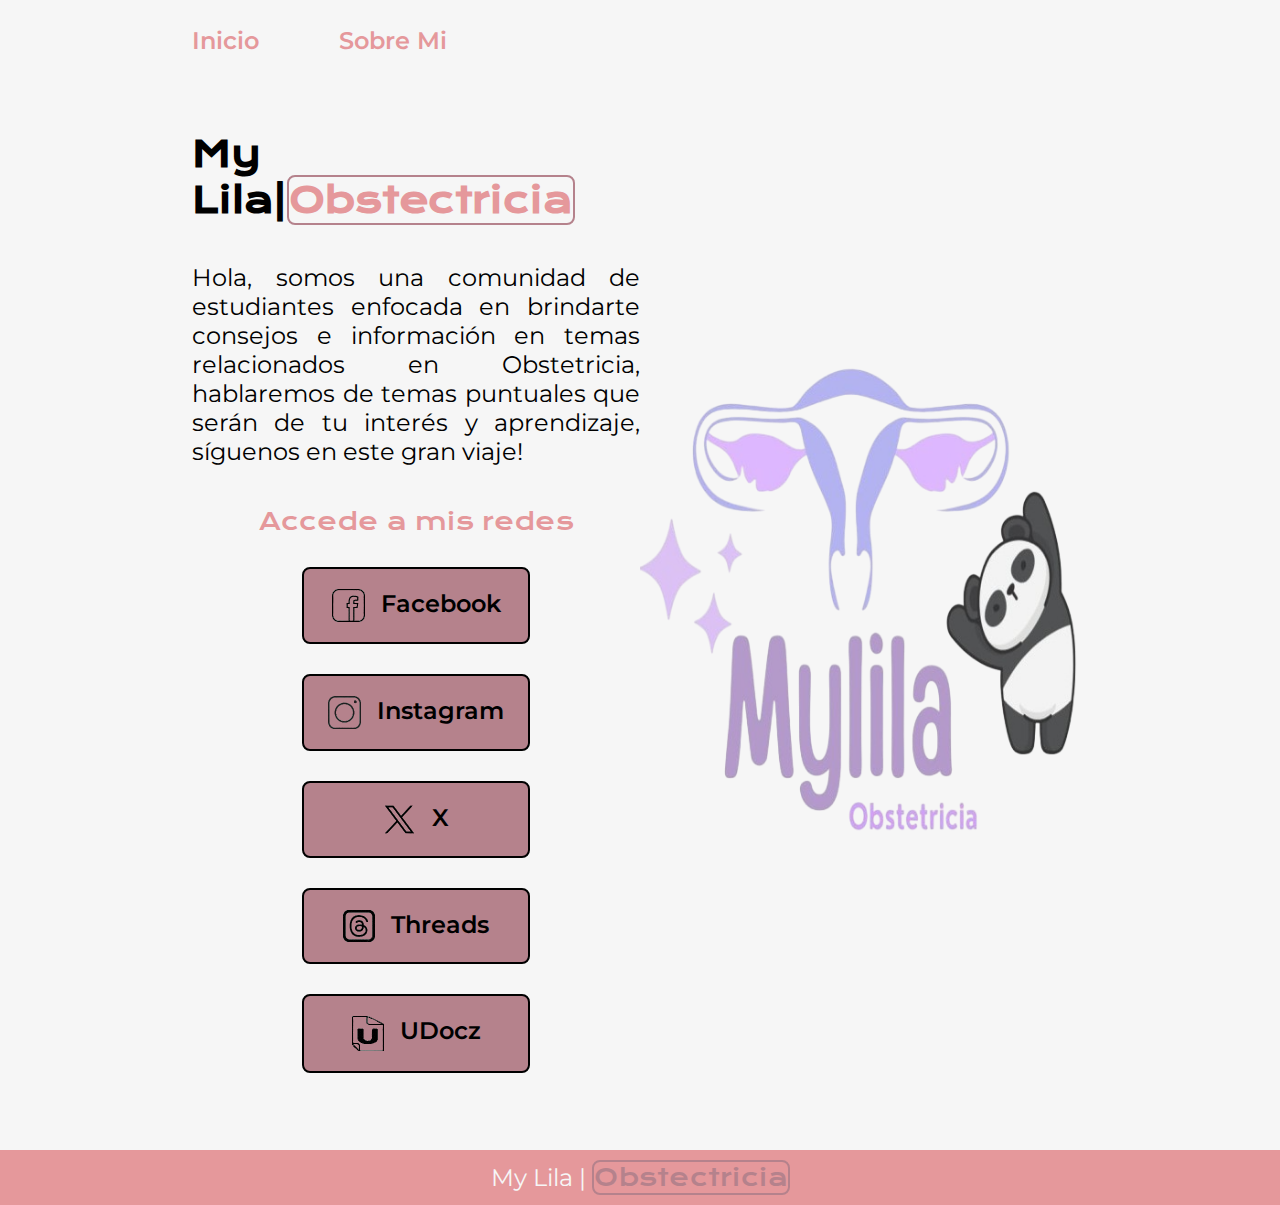
<file: index.html>
<!DOCTYPE html>
<html lang="es-mx">
<head>
    <meta charset="UTF-8">
    <meta name="viewport" content="width=device-width, initial-scale=1.0">
    <title>My Lila</title>
    <link rel="stylesheet" href="styles/style.css">
    <link rel="shortcut icon" href="assets/favicon.png" type="image/x-icon">
</head>
<body>
    <header class="header">
        <nav class="header__menu">
            <a class="header__menu__link" href="index.html">Inicio</a>
            <a class="header__menu__link" href="about.html">Sobre Mi</a>
        </nav>
    </header>
    <main class="pagina">
        <section class="pagina__contenido">
            <h1 class="pagina__contenido__titulo">My Lila|<span class="titulo__destaque">Obstectricia</span></h1>
            <p class="pagina__contenido__texto">
                Hola, somos una comunidad de estudiantes enfocada en brindarte consejos e información en temas relacionados en Obstetricia, hablaremos de temas puntuales que serán de tu interés y aprendizaje, síguenos en este gran viaje!
            </p>
            <div class="pagina__enlaces">
                <h2 class="pagina__enlaces__subtitulo">
                    Accede a mis redes
                </h2>
                <a class="pagina__enlaces__link" href="https://www.facebook.com/profile.php?id=61572406657322&mibextid=qi2Omg&rdid=id6F9ih1O6ejLJHS&share_url=https%3A%2F%2Fwww.facebook.com%2Fshare%2F14r9oJa6mT%2F%3Fmibextid%3Dqi2Omg#" target="_blank"><img src="assets/logo-face-mini-Photoroom.png" alt="logo facebook">Facebook</a>
                <a class="pagina__enlaces__link" href=https://www.instagram.com/mylilaobstetricia.pe target="_blank"><img src="assets/logo-insta-mini-Photoroom.png" alt="logo instagram">Instagram</a>
                <a class="pagina__enlaces__link" href=https://x.com/Mylilaobstetric?t=qaQ5ntcarp3navGkRfk0mA&s=09&fbclid=PAZXh0bgNhZW0CMTEAAaY9_qKOhz27Z2aEkYnHygokAuDvpjqt3UANz-Al7M7qxyzK1YHngqo1KyE_aem_DLA51myS1-obNGZutu7XZA target="_blank"><img src="assets/logo-x-mini-Photoroom.png" alt="Logo de x"> X</a>
                <a class="pagina__enlaces__link" href="https://www.threads.net/@mylilaobstetricia.pe?fbclid=PAZXh0bgNhZW0CMTEAAabZBcQCkeB3GK_9fv7e1Eb3Y4xsOssgHHnS9YZnUD0-9W-nY-JpPqp72m8_aem_pRRZJ6a6VZtDVK1n-Ciq5A" target="_blank"><img src="assets/logo-threads-mini-Photoroom.png" alt="Logo de Threads"> Threads</a>
                <a class="pagina__enlaces__link" href="https://www.udocz.com/profile/7965797/mylilaobstetricia?shared_by=7965797&fbclid=PAZXh0bgNhZW0CMTEAAaZ8ZybAzFg09kk70iWKmpjSdpxazfD4plMJPcrN9YFJR8_43e8pZaCX_9o_aem_ok2vNhmhW4WpFrakp25nOg" target="_blank"><img src="assets/docz-Photoroom-Photoroom.png" alt="logo de Udocz">UDocz</a>
            </div>
        </section>
        <img class="pagina__logo" src="assets/logo-mylila-Photoroom.png" alt="Logo My Lila">
    </main>
    <footer class="footer">
        <p>My Lila | <span class="destaque__footer">Obstectricia</span></p>
    </footer>
</body>
</html>

<!--¡Hola!, somos una comunidad de estudiantes. Ayudo a las mamitas a conocer los cambios que experimentara su cuerpo durante la gestación mediante técnicas de respiración y relajación, preparandolas para el parto y los días posteriores, evitando así futuras complicaiones. Además acompañando a la familia con asesoramiento nutricional y de planificación familiar, fortaleciendo la relación entre la madre, el padre y el bebé, estrechando el vínculo y la comunicación de la familia.-->
</file>
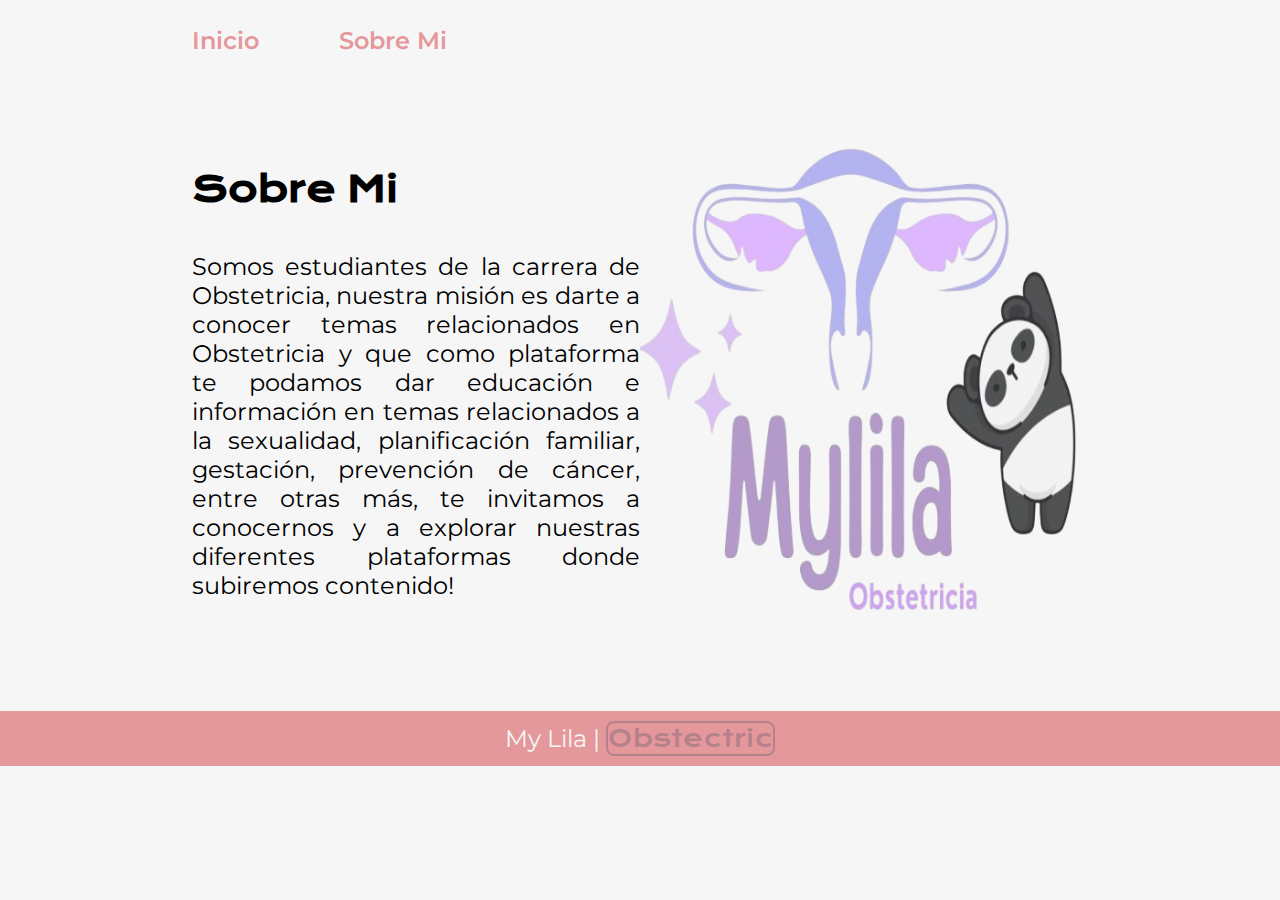
<file: about.html>
<!DOCTYPE html>
<html lang="es-mx">
<head>
    <meta charset="UTF-8">
    <meta name="viewport" content="width=device-width, initial-scale=1.0">
    <title>Sobre Mi</title>
    <link rel="stylesheet" href="styles/style.css">
    <link rel="shortcut icon" href="assets/favicon.png" type="image/x-icon">
</head>
<body>
    <header class="header">
        <nav class="header__menu">
            <a class="header__menu__link" href="index.html">Inicio</a>
            <a class="header__menu__link" href="about.html">Sobre Mi</a>
        </nav>
    </header>
    <main class="pagina">
        <section class="pagina__contenido">
            <h1 class="pagina__contenido__titulo">Sobre Mi</h1>
            <p class="pagina__contenido__texto">
                Somos estudiantes de la carrera de Obstetricia, nuestra misión es darte a conocer temas relacionados en Obstetricia y que como plataforma te podamos dar educación e información en temas relacionados a la sexualidad, planificación familiar, gestación, prevención de cáncer, entre otras más, te invitamos a conocernos y a explorar nuestras diferentes plataformas donde subiremos contenido!
            </p>
        </section>

        <img class="pagina__logo" src="assets/logo-mylila-Photoroom.png" alt="">
    </main>

    <footer class="footer">
        <p>My Lila | <span class="destaque__footer">Obstectric</span></p>
    </footer>
</body>
</html>
</file>
<file: styles/style.css>
@import url('https://fonts.googleapis.com/css2?family=Krona+One&family=Montserrat:ital,wght@0,100..900;1,100..900&display=swap');

:root
{
    --color-1: #f6f6f6;
    --color-2: #000;
    --color-3: #E5989B;
    --color-4: #B5828C;

    --fuente-montserrat: 'Montserrat', sans-serif;
    --fuente-krona: 'Krona One', sans-serif;
}

*
{
    padding: 0;
    margin: 0;
}

body 
{
    box-sizing: border-box;
    background-color: var(--color-1);
    color: var(--color-2);
}

.header
{
    padding: 2% 0 0 15%;
}

.header__menu 
{
    display: flex;
    gap: 5rem;
}

.header__menu__link
{
    font-family: var(--fuente-montserrat);
    font-size: 1.5rem;
    font-weight: 600;
    color: var(--color-3);
    text-decoration: none;
}

.pagina
{
    padding: 6% 15%;
    display: flex;
    align-items: center;
    justify-content: space-between;
}

.pagina__contenido
{
    width: 50%;
    display: flex;
    flex-direction: column;
    gap: 2.5rem;
}

.pagina__contenido__titulo 
{
    font-size: 2.25rem;
    font-family: var(--fuente-krona);
}

.titulo__destaque
{
    color: var(--color-3);
    border-radius: 0.5rem;
    border: 0.125rem solid var(--color-4);
}

.pagina__contenido__texto
{
    text-align: justify;
    font-size: 1.5rem;
    font-family: var(--fuente-montserrat);
}

.pagina__enlaces 
{
    display: flex;
    justify-content: space-between;
    flex-direction: column;
    align-items: center;
    gap: 1.875rem;
}

.pagina__enlaces__subtitulo
{
    font-family: var(--fuente-krona);
    font-size: 1.5rem;
    font-weight: 400;
    color: var(--color-3);
}

.pagina__enlaces__link
{
    width: 50%;
    text-align: center;
    border-radius: 0.5rem;
    border: 0.125rem solid var(--color-2);
    font-size: 1.5rem;
    font-weight: 600;
    padding: 1.25rem 0;
    text-decoration: none;
    color: var(--color-2);
    font-family: var(--fuente-montserrat);
    display: flex;
    justify-content: center;
    gap: 1rem;
    background-color: var(--color-4);
}

.pagina__enlaces__link:hover 
{
    background-color: var(--color-1);
}

.pagina__logo
{
    width: 50%;
}

.footer 
{
    background-color: var(--color-3);
    padding: 0.75rem;
    color: var(--color-1);
    text-align: center;
    font-family: var(--fuente-montserrat);
    font-size: 1.5rem;
    font-weight: 400;
}

.destaque__footer 
{
    font-family: var(--fuente-krona);
    color: var(--color-4);
    border-radius: 0.5rem;
    border: 0.125rem solid var(--color-4);
}

@media (max-width: 1125px)
{
    .header
    {
        padding: 10%;
    }

    .header__menu
    {
        justify-content: center;
    }

    .pagina
    {
        flex-direction: column-reverse;
        padding: 5%;
    }

    .pagina__contenido
    {
        width: auto;
    }
}
</file>
